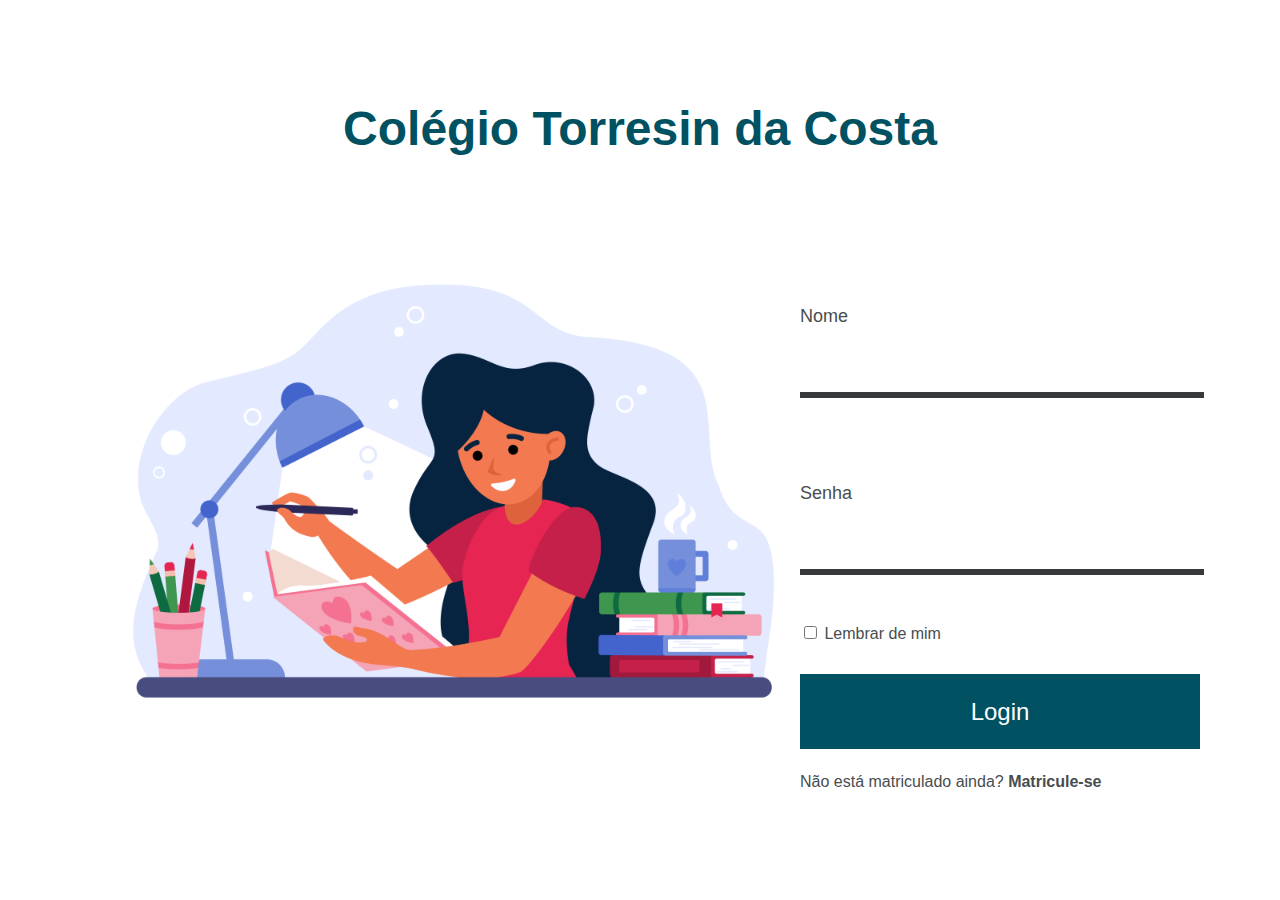
<file: index.html>
<!DOCTYPE html>
<html lang="pt-br">
<head>
    <meta charset="UTF-8">
    <meta http-equiv="X-UA-Compatible" content="IE=edge">
    <meta name="viewport" content="width=device-width, initial-scale=1.0">
    <link rel="stylesheet" href="css/global.css">
    <title>Colégio Torresin da Costa - Entre ou Cadastre-se</title>
</head>
<body>
    <div class="container">
        <header class="titulo-container">
            <h1 class="titulo">Colégio Torresin da Costa</h1>
        </header>
        <main class="main">
            <div class="main-imagem">
                <img src="img/7408.jpg" alt="">
            </div>
            <div class="main-forms">
                <form>
                    <label class="form-titulo" for="nome-primaria">Nome</label><br>
                    <input class="form-campo nome-margin" type="text" id="nome-primaria" name="fname">
                </form>
                <form>
                    <label class="form-titulo" for="senha-primaria">Senha</label><br>
                    <input class="form-campo senha-margin" type="password" id="senha-primaria" name="fname">
                </form>
                <form>
                    <input class="checkbox" type="checkbox" id="lembrar-de-mim" name="lembrar" value="sim">
                    <label for="lembrar">Lembrar de mim</label><br>
                </form>
                <form>
                    <input class="botao" type="submit" value="Login">
                </form>
                <P>Não está matriculado ainda? <a href="./matricula.html" class="matricule-se">Matricule-se</a></P>
            </div>
        </main>
    </div>
</body>
</html>
</file>
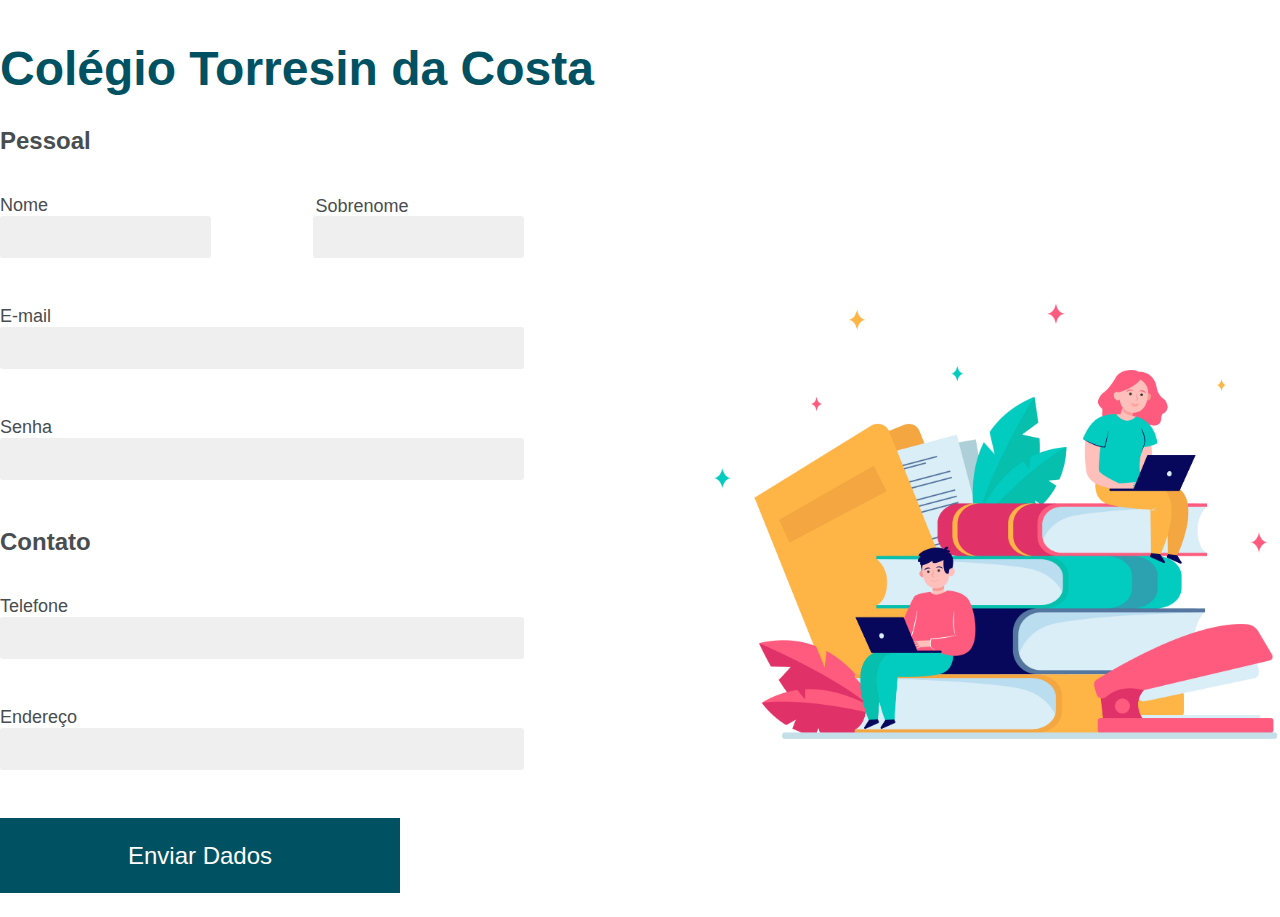
<file: matricula.html>
<!DOCTYPE html>
<html lang="en">
<head>
    <meta charset="UTF-8">
    <meta http-equiv="X-UA-Compatible" content="IE=edge">
    <meta name="viewport" content="width=device-width, initial-scale=1.0">
    <link rel="stylesheet" href="css/global.css">
    <title>CTC - Matricule-se</title>
</head>
<body>
    <div class="container-matricula">
        <header class="titulo-container">
            <h1 class="titulo-matricula">Colégio Torresin da Costa</h1>
        </header>
        <main class="main-matricula">
            <div class="matricula-forms">
                <h3>Pessoal</h3>
                <form class="nomes">
                    <label class="form-titulo" for="nome-Matricula">Nome</label><br>
                    <input class="matricula-campo nome-matricula-margin" type="text"
                     id="nome-matricula" name="fname">

                     <label class="form-titulo sobrenome" for="sobrenome-Matricula">Sobrenome</label>
                     <input class="matricula-campo nome-matricula-margin" type="text"
                     id="sobrenome-Matricula" name="fname">
                </form>
                <form>
                    <label class="form-titulo" for="e-mail-Matricula">E-mail</label><br>
                    <input class="campo-matricula nome-matricula-margin" type="email"
                     id="e-mail-Matricula" name="email">
                </form>
                <form>
                    <label class="form-titulo" for="senha-mail-Matricula">Senha</label><br>
                    <input class="campo-matricula nome-matricula-margin" type="Password"
                     id="senha-mail-Matricula" name="senha">
                </form>
                <h3>Contato</h3>
                <form>
                    <label class="form-titulo" for="telefone-Matricula">Telefone</label><br>
                    <input class="campo-matricula nome-matricula-margin" type="number"
                     id="telefone-Matricula" name="telefone">
                </form>
                <form>
                    <label class="form-titulo" for="Endereço-Matricula">Endereço</label><br>
                    <input class="campo-matricula nome-matricula-margin" type="text"
                     id="endereço-Matricula" name="telefone">
                </form>
                <form>
                    <input class="botao botao-matricula" type="submit" value="Enviar Dados">
                </form>
                
            </div>
            <div class="matricula-img">
                <img src="img/5834.jpg" alt="">
            </div>
        </main>
    </div>
</body>
</html>
</file>
<file: css/global.css>
body{
    font-family: 'Fira Sans', Arial, sans-serif;
    margin: 0px;
    color: #484D50;
}

h1, h2, h3, p{
    margin: 0px;
}
ul, li{
    margin: 0px;
    padding: 0px;
    list-style: none;
}
a{
    text-decoration: none;
}

img{
    max-width: 100%;
    display: block;
}
h3{
    margin-bottom: 40px;
    font-size: 24px;
}

.container{
    margin: 0px 100px;
}

.container-matricula{
    width: 1377px;
    margin: 0 AUTO;
}

.titulo-container{
    display: flex;
}

.titulo{
    font-style: normal;
    font-weight: bold;
    font-size: 48px;
    line-height: 58px;
    color: #005161;
    margin: 0 auto;
    margin-top: 100px;
}
.titulo-matricula{
    font-style: normal;
    font-weight: bold;
    font-size: 48px;
    line-height: 57px;
    color: #005161;
    margin-top: 40px;
}
 
.sobrenome{
    position: relative;
    top: -30px;
    left: 100px;
}

@media (max-width: 800px){
    .titulo{
        font-size: 38px;
        margin-top: 90px;
    }
    .container{
        margin: 0px 50px;
    }
}
@media (max-width: 700px){
    .titulo{
        margin-top: 80px;
        font-size: 28px;
    }
    .container{
        margin: 0px 25px;
    }
}
@media (max-width: 600px){
    .titulo{
        font-size: 28px;
    }
    .container{
        margin: 0px 25px;
    }
}

.main{
    margin: 0 auto;
    display: grid;
    grid-template-columns: 1fr 1fr;
    margin-top: 148px;
}
.main-matricula{
    margin: 0 auto;
    display: grid;
    grid-template-columns: 1fr 1fr;
    margin-top: 30px;
}

.campo-matricula{
    width: 520px;
    height: 40px;
    background-color: #eeee;
    border: 1px;
    border-radius: 3px;
}

.main-imagem{
    width: 800px;
    margin-top: -50px;
}

.matricula-img{
    width: 660px;
    margin-top: 157px;
}

/* FORM */

.nome-margin{
    margin-bottom: 85px;
}

.nome-matricula-margin{
margin-bottom: 48px;
}

.senha-margin{
    margin-bottom: 48px;
}
.checkbox{
    margin-bottom: 35px;
}

.form-titulo{
    font-size: 18px;
}

.form-campo{
    margin-top: 48px;
    border: none;
    border-bottom: 6px solid #373a3d;
    width: 400px;
    color: #484D50;
}
.matricula-campo{
    width: 207px;
    height: 40px;
    background-color: #eeee;
    border: 1px;
    border-radius: 3px;
}

.form-campo[type=text]:focus {
    outline-style: none;
  }
  .form-campo[type=password]:focus {
    outline-style: none;
  }

  .botao{
    background-color: #005161;
    color: white;
    border: 0px;
    width: 400px;
    height: 75px;
    font-size: 24px;
    margin-bottom: 24px;
    cursor: pointer;
  }

  /* Link */

  .matricule-se{
      font-weight: bold;
      color: #484d50;
  }

  .matricule-se:hover{
      color: #232627;
  }



  @media (max-width: 1500px){
    .main-imagem{
        width: 700px;
        margin-top: -50px;
    }
    
}
@media (max-width: 1250px){
    .main-imagem{
        width: 600px;
        margin-top: -50px;
    }
}
@media (max-width: 1150px){
    .main-imagem{
        width: 500px;
    }
    .main-matricula{
        margin: 0 auto;
        grid-template-columns: 1fr;
        margin-top: 30px;
    }
    .matricula-img{
        width: 660px;
        display: none;
    }
    .matricula-forms{
        margin: 0 auto;
    }
    .container-matricula{
        width: 100%;
        margin: 0 AUTO;
    }
    .titulo-matricula{
        margin: 0 auto;
    }
    .botao-matricula{
       
    }
}
@media (max-width: 1000px){
    .main{
        display: grid;
        grid-template-columns:1fr;
        margin-top: 100px;
        margin-left: 20%;
    }
    .main-imagem{
        display: none;
    }
}
@media (max-width: 650px){
    .main{
        margin-top: 50px;
        margin-left: 10%;
    }
}
@media (max-width: 550px){
    .main{
        margin-top: 50px;
        margin-left: 5%;
    }
    .botao{
        width: 300px;
    }
    .form-campo{
        width: 300px;
    
     }
     .sobrenome{
            position: absolute
    }
}
@media (max-width: 500px){
    .main{
        margin: 0px;
        margin-top: 10px;
    }
    
}
</file>
